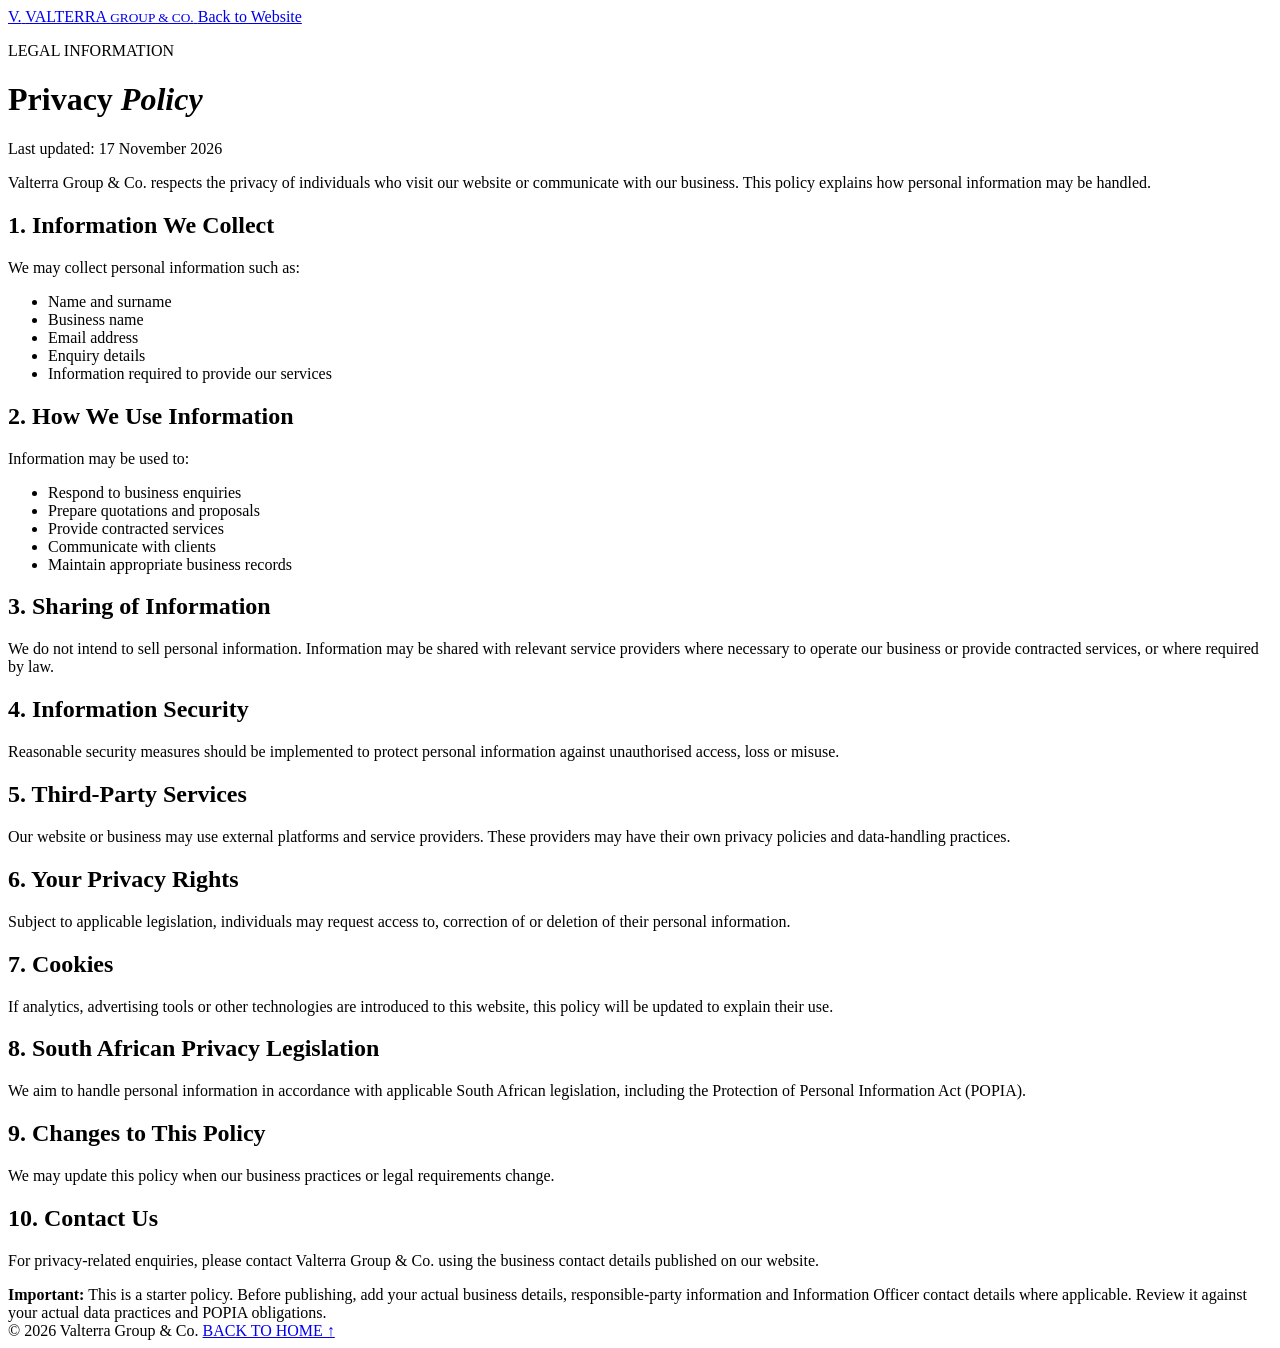
<file: privacy.html>
<!DOCTYPE html>
<html lang="en">

<head>

    <meta charset="UTF-8">
    <meta name="viewport" content="width=device-width, initial-scale=1.0">

    <title>Privacy Policy | Valterra Group & Co.</title>

    <link rel="stylesheet" href="styles.css">

</head>

<body>

<header class="header">

    <a href="index.html" class="logo">

        <span class="logo-symbol">V.</span>

        <span class="logo-text">
            VALTERRA
            <small>GROUP & CO.</small>
        </span>

    </a>

    <a href="index.html" class="nav-button">
        Back to Website
    </a>

</header>


<main class="legal-page">

    <p class="section-label">LEGAL INFORMATION</p>

    <h1>Privacy <em>Policy</em></h1>

    <p class="legal-updated">
        Last updated: 17 November 2026
    </p>

    <p>
        Valterra Group & Co. respects the privacy of individuals
        who visit our website or communicate with our business.
        This policy explains how personal information may be handled.
    </p>


    <h2>1. Information We Collect</h2>

    <p>
        We may collect personal information such as:
    </p>

    <ul>
        <li>Name and surname</li>
        <li>Business name</li>
        <li>Email address</li>
        <li>Enquiry details</li>
        <li>Information required to provide our services</li>
    </ul>


    <h2>2. How We Use Information</h2>

    <p>
        Information may be used to:
    </p>

    <ul>
        <li>Respond to business enquiries</li>
        <li>Prepare quotations and proposals</li>
        <li>Provide contracted services</li>
        <li>Communicate with clients</li>
        <li>Maintain appropriate business records</li>
    </ul>


    <h2>3. Sharing of Information</h2>

    <p>
        We do not intend to sell personal information.
        Information may be shared with relevant service providers
        where necessary to operate our business or provide
        contracted services, or where required by law.
    </p>


    <h2>4. Information Security</h2>

    <p>
        Reasonable security measures should be implemented
        to protect personal information against unauthorised
        access, loss or misuse.
    </p>


    <h2>5. Third-Party Services</h2>

    <p>
        Our website or business may use external platforms
        and service providers. These providers may have
        their own privacy policies and data-handling practices.
    </p>


    <h2>6. Your Privacy Rights</h2>

    <p>
        Subject to applicable legislation, individuals may
        request access to, correction of or deletion of
        their personal information.
    </p>


    <h2>7. Cookies</h2>

    <p>
        If analytics, advertising tools or other technologies
        are introduced to this website, this policy will be
        updated to explain their use.
    </p>


    <h2>8. South African Privacy Legislation</h2>

    <p>
        We aim to handle personal information in accordance
        with applicable South African legislation, including
        the Protection of Personal Information Act (POPIA).
    </p>


    <h2>9. Changes to This Policy</h2>

    <p>
        We may update this policy when our business practices
        or legal requirements change.
    </p>


    <h2>10. Contact Us</h2>

    <p>
        For privacy-related enquiries, please contact
        Valterra Group & Co. using the business contact
        details published on our website.
    </p>


    <div class="legal-notice">

        <strong>Important:</strong>

        This is a starter policy. Before publishing,
        add your actual business details, responsible-party
        information and Information Officer contact details
        where applicable. Review it against your actual
        data practices and POPIA obligations.

    </div>

</main>


<footer class="footer">

    <div class="footer-bottom">

        <span>© 2026 Valterra Group & Co.</span>

        <a href="index.html">BACK TO HOME ↑</a>

    </div>

</footer>

</body>
</html>
</file>
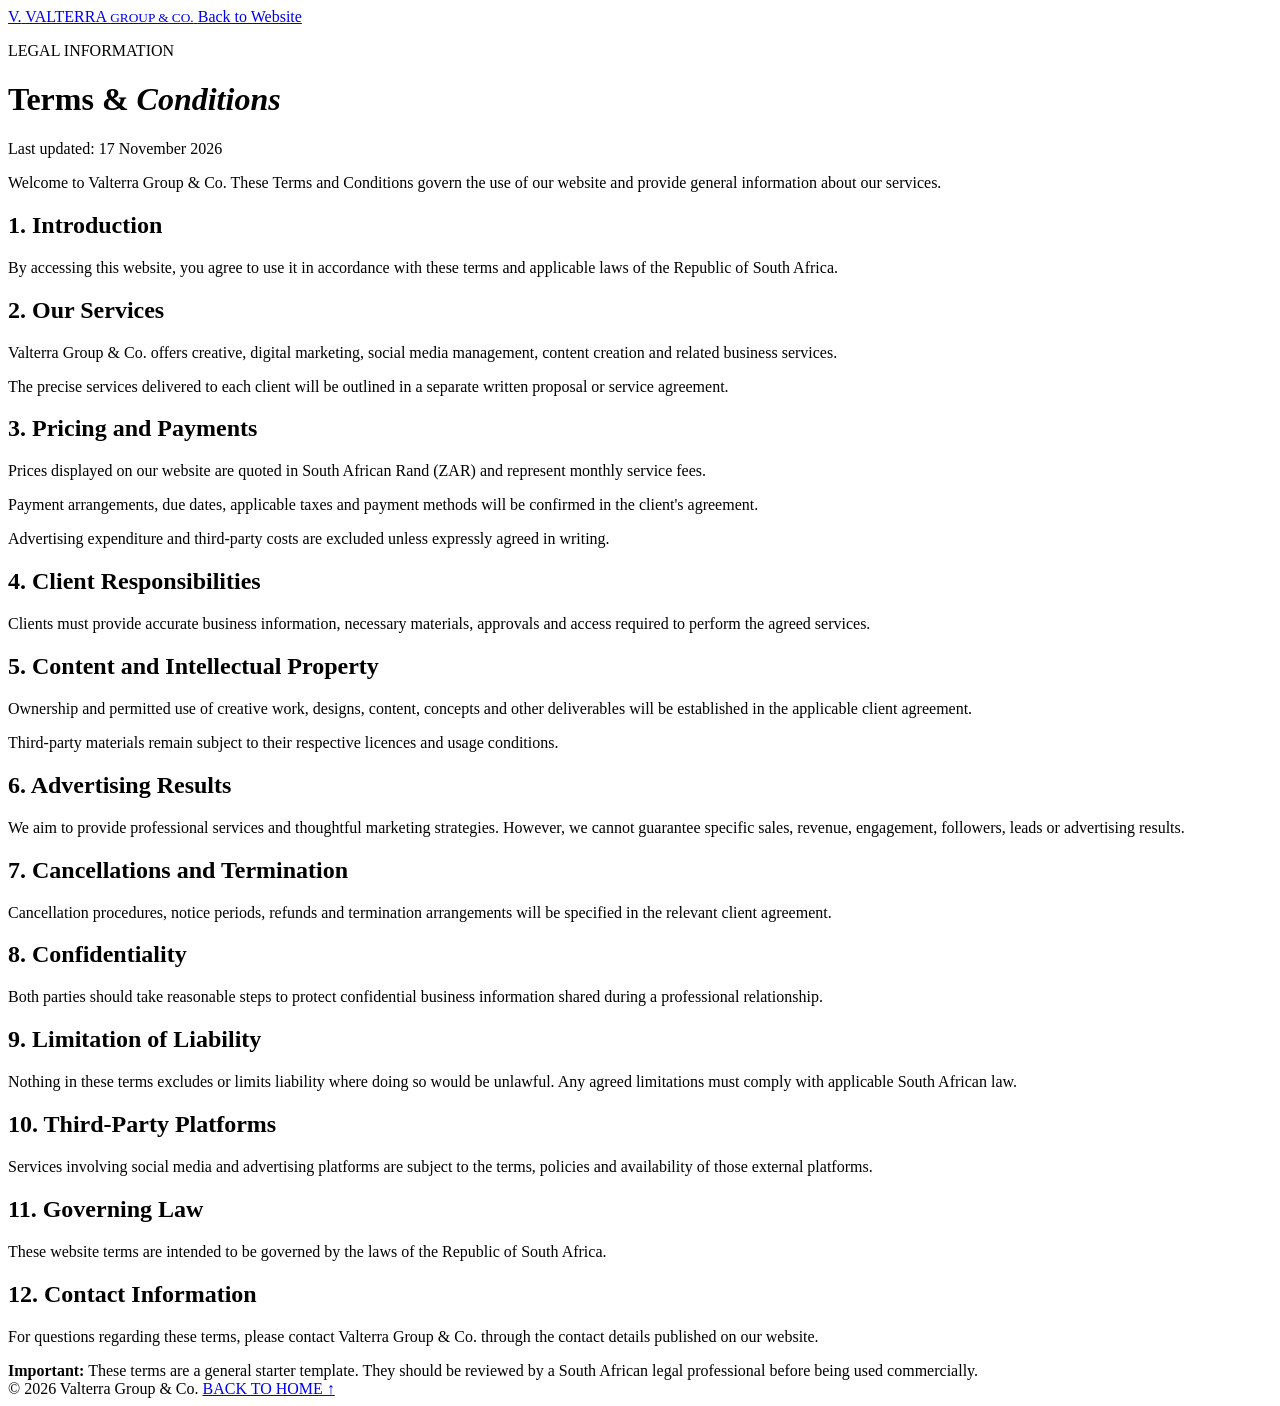
<file: terms.html>
<!DOCTYPE html>
<html lang="en">

<head>

    <meta charset="UTF-8">
    <meta name="viewport" content="width=device-width, initial-scale=1.0">

    <title>Terms & Conditions | Valterra Group & Co.</title>

    <link rel="stylesheet" href="styles.css">

</head>

<body>

<header class="header">

    <a href="index.html" class="logo">
        <span class="logo-symbol">V.</span>

        <span class="logo-text">
            VALTERRA
            <small>GROUP & CO.</small>
        </span>
    </a>

    <a href="index.html" class="nav-button">
        Back to Website
    </a>

</header>


<main class="legal-page">

    <p class="section-label">LEGAL INFORMATION</p>

    <h1>Terms & <em>Conditions</em></h1>

    <p class="legal-updated">
        Last updated: 17 November 2026
    </p>

    <p>
        Welcome to Valterra Group & Co. These Terms and Conditions
        govern the use of our website and provide general information
        about our services.
    </p>


    <h2>1. Introduction</h2>

    <p>
        By accessing this website, you agree to use it in accordance
        with these terms and applicable laws of the Republic of
        South Africa.
    </p>


    <h2>2. Our Services</h2>

    <p>
        Valterra Group & Co. offers creative, digital marketing,
        social media management, content creation and related
        business services.
    </p>

    <p>
        The precise services delivered to each client will be
        outlined in a separate written proposal or service agreement.
    </p>


    <h2>3. Pricing and Payments</h2>

    <p>
        Prices displayed on our website are quoted in South African
        Rand (ZAR) and represent monthly service fees.
    </p>

    <p>
        Payment arrangements, due dates, applicable taxes and
        payment methods will be confirmed in the client's agreement.
    </p>

    <p>
        Advertising expenditure and third-party costs are excluded
        unless expressly agreed in writing.
    </p>


    <h2>4. Client Responsibilities</h2>

    <p>
        Clients must provide accurate business information,
        necessary materials, approvals and access required
        to perform the agreed services.
    </p>


    <h2>5. Content and Intellectual Property</h2>

    <p>
        Ownership and permitted use of creative work, designs,
        content, concepts and other deliverables will be
        established in the applicable client agreement.
    </p>

    <p>
        Third-party materials remain subject to their
        respective licences and usage conditions.
    </p>


    <h2>6. Advertising Results</h2>

    <p>
        We aim to provide professional services and thoughtful
        marketing strategies. However, we cannot guarantee
        specific sales, revenue, engagement, followers,
        leads or advertising results.
    </p>


    <h2>7. Cancellations and Termination</h2>

    <p>
        Cancellation procedures, notice periods, refunds and
        termination arrangements will be specified in the
        relevant client agreement.
    </p>


    <h2>8. Confidentiality</h2>

    <p>
        Both parties should take reasonable steps to protect
        confidential business information shared during
        a professional relationship.
    </p>


    <h2>9. Limitation of Liability</h2>

    <p>
        Nothing in these terms excludes or limits liability
        where doing so would be unlawful. Any agreed limitations
        must comply with applicable South African law.
    </p>


    <h2>10. Third-Party Platforms</h2>

    <p>
        Services involving social media and advertising platforms
        are subject to the terms, policies and availability
        of those external platforms.
    </p>


    <h2>11. Governing Law</h2>

    <p>
        These website terms are intended to be governed by
        the laws of the Republic of South Africa.
    </p>


    <h2>12. Contact Information</h2>

    <p>
        For questions regarding these terms, please contact
        Valterra Group & Co. through the contact details
        published on our website.
    </p>


    <div class="legal-notice">

        <strong>Important:</strong>

        These terms are a general starter template.
        They should be reviewed by a South African legal
        professional before being used commercially.

    </div>

</main>


<footer class="footer">

    <div class="footer-bottom">

        <span>© 2026 Valterra Group & Co.</span>

        <a href="index.html">BACK TO HOME ↑</a>

    </div>

</footer>

</body>
</html>
</file>
<file: styles.css>
.contact-form select,
.contact-form textarea {
    transition: border-color 0.3s ease, padding-left 0.3s ease;
}

.contact-form input:focus,
.contact-form select:focus,
.contact-form textarea:focus {
    border-bottom-color: var(--gold);
    padding-left: 6px;
}

/* Footer links */
.footer-links a {
    transition: color 0.3s ease, transform 0.3s ease;
}

.footer-links a:hover {
    color: var(--gold);
    transform: translateX(3px);
}

/* Animated mobile menu; the existing .open class is retained */
@media (max-width: 650px) {
    .navigation.open {
        animation: valterraMenuReveal 0.35s ease both;
        transform-origin: top;
    }

    .service-card:hover,
    .process-item:hover {
        transform: none;
    }

    .price-card:not(.featured):hover,
    .price-card.featured:hover {
        transform: none;
    }
}

/* Animation keyframes */
@keyframes valterraHeroEntrance {
    from {
        opacity: 0;
        transform: translateY(24px);
    }
    to {
        opacity: 1;
        transform: translateY(0);
    }
}

@keyframes valterraFadeUp {
    from {
        opacity: 0;
        transform: translateY(18px);
    }
    to {
        opacity: 1;
        transform: translateY(0);
    }
}

@keyframes valterraLineReveal {
    from {
        opacity: 0;
        transform: scaleX(0);
    }
    to {
        opacity: 1;
        transform: scaleX(1);
    }
}

@keyframes valterraGridDrift {
    from {
        background-position: 0 0, 0 0;
    }
    to {
        background-position: 65px 65px, 65px 65px;
    }
}

@keyframes valterraOrbit {
    from {
        transform: rotate(0deg);
    }
    to {
        transform: rotate(360deg);
    }
}

@keyframes valterraMenuReveal {
    from {
        opacity: 0;
        transform: translateY(-8px) scaleY(0.97);
    }
    to {
        opacity: 1;
        transform: translateY(0) scaleY(1);
    }
}

/* Keep motion comfortable for visitors who request reduced motion */
@media (prefers-reduced-motion: reduce) {
    .hero-content,
    .hero .eyebrow,
    .hero h1,
    .hero .gold-line,
    .hero h2,
    .hero-description,
    .hero-buttons,
    .hero::before,
    .hero-background,
    .hero-background::after,
    .navigation.open {
        animation: none !important;
    }

    .service-card,
    .price-card,
    .price-card.featured,
    .process-item,
    .button,
    .button::after,
    .service-icon,
    .footer-links a {
        transition: none !important;

/* =====================================
   VALTERRA PREMIUM ANIMATIONS
   ===================================== */

/* Scroll reveal */

.reveal {
    opacity: 0;
    transform: translateY(30px);
    transition:
        opacity 0.8s ease,
        transform 0.8s cubic-bezier(.2,.8,.2,1);
}

.reveal.visible {
    opacity: 1;
    transform: translateY(0);
}

/* Hero entrance */

.hero {
    overflow: hidden;
}

.hero h1,
.hero h2,
.hero p,
.hero .button {
    animation: valterraFadeUp 1s ease both;
}

.hero h1 {
    animation-delay: 0.15s;
}

.hero p {
    animation-delay: 0.35s;
}

.hero .button {
    animation-delay: 0.55s;
}

/* Background gold light effect */

@keyframes goldGlow {
    0%, 100% {
        opacity: 0.12;
        transform: translate(-10px, -10px);
    }

    50% {
        opacity: 0.25;
        transform: translate(15px, 15px);
    }
}

/* Entrance animation */

@keyframes valterraFadeUp {
    from {
        opacity: 0;
        transform: translateY(25px);
    }

    to {
        opacity: 1;
        transform: translateY(0);
    }
}

/* Premium card hover */

.service-card,
.price-card {
    transition:
        transform 0.4s ease,
        box-shadow 0.4s ease,
        border-color 0.4s ease;
}

.service-card:hover,
.price-card:hover {
    transform: translateY(-8px);
    box-shadow: 0 18px 40px rgba(0, 0, 0, 0.12);
}

/* Button hover */

button,
.button,
a.button {
    transition:
        transform 0.3s ease,
        background 0.3s ease,
        color 0.3s ease,
        box-shadow 0.3s ease;
}

button:hover,
.button:hover,
a.button:hover {
    transform: translateY(-2px);
}

/* Navigation */

.navigation a {
    transition: color 0.3s ease;
}

/* Header scroll */

.header {
    transition:
        background 0.3s ease,
        box-shadow 0.3s ease;
}

.header.scrolled {
    box-shadow: 0 5px 25px rgba(0, 0, 0, 0.08);
}

/* Accessibility */

@media (prefers-reduced-motion: reduce) {
    *,
    *::before,
    *::after {
        animation-duration: 0.01ms !important;
        animation-iteration-count: 1 !important;
        transition-duration: 0.01ms !important;
        scroll-behavior: auto !important;
    }

    .reveal {
        opacity: 1;
        transform: none;
    }
}
</file>
